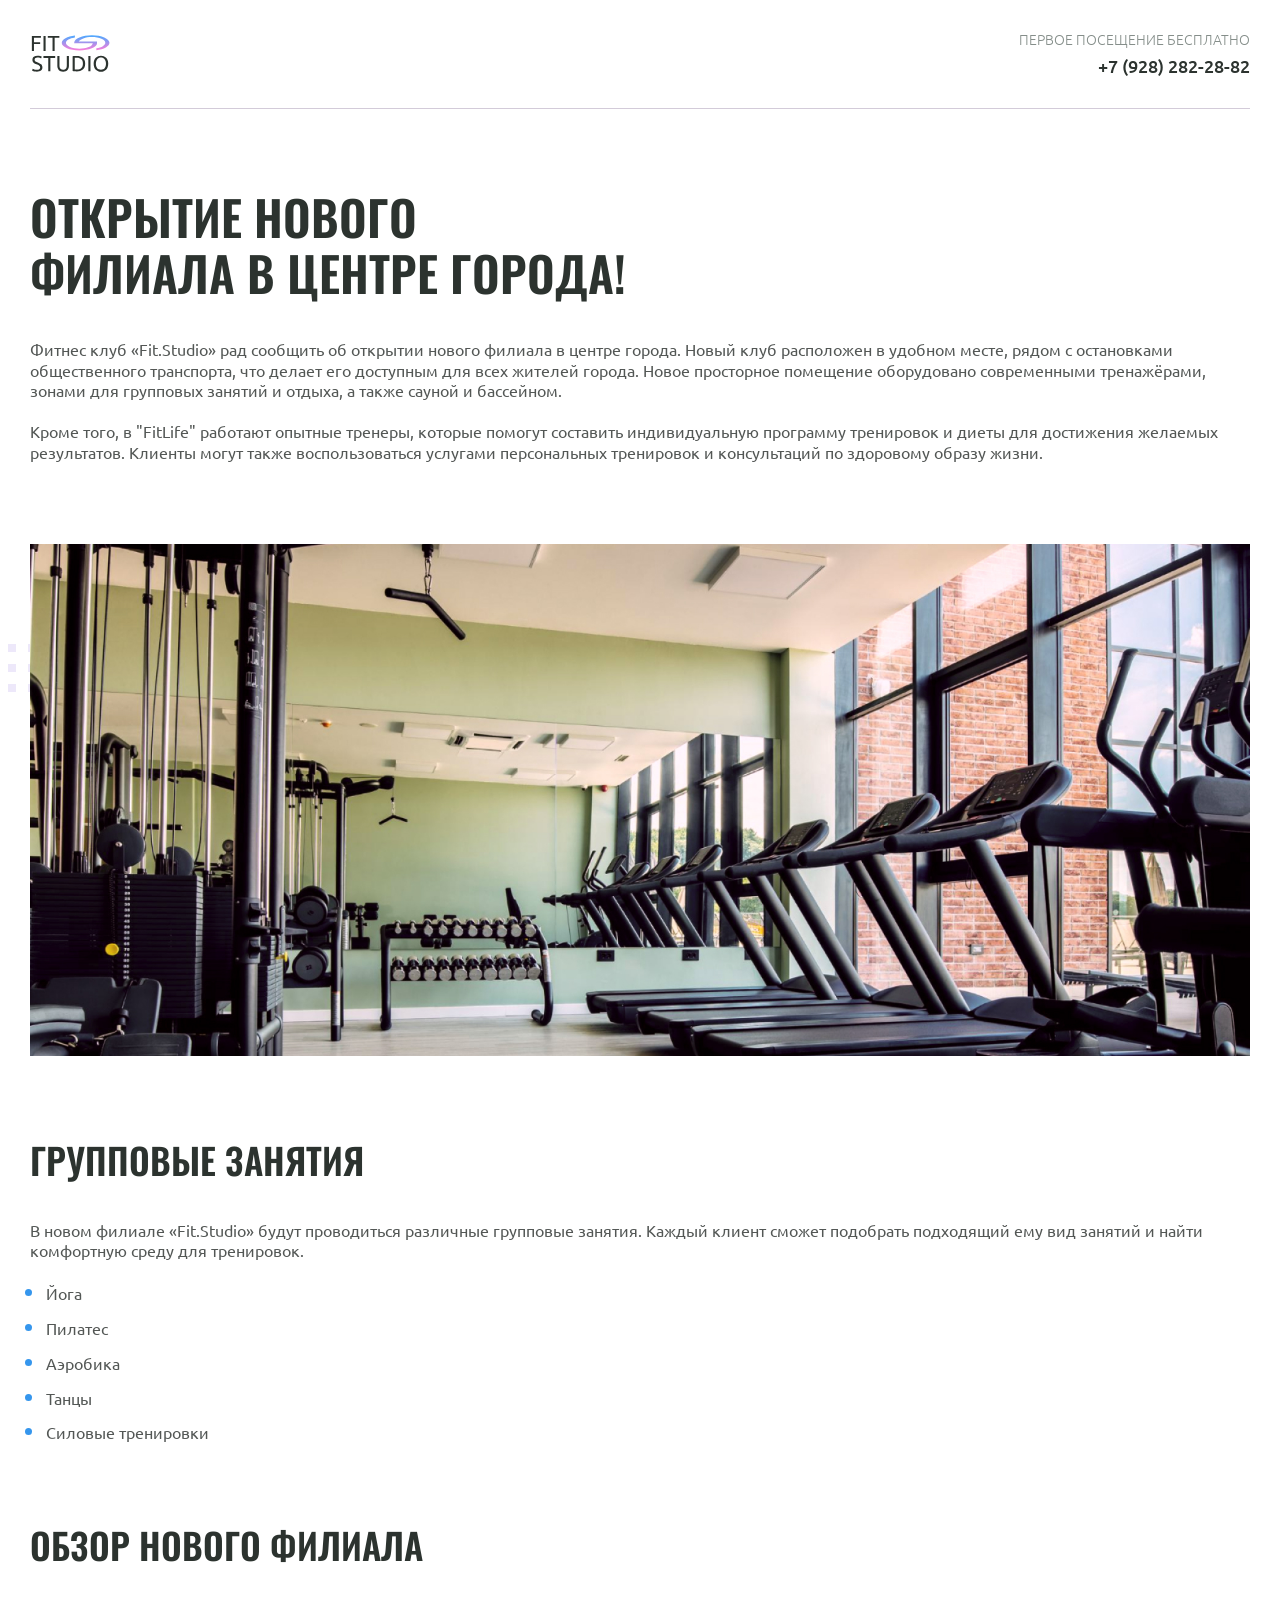
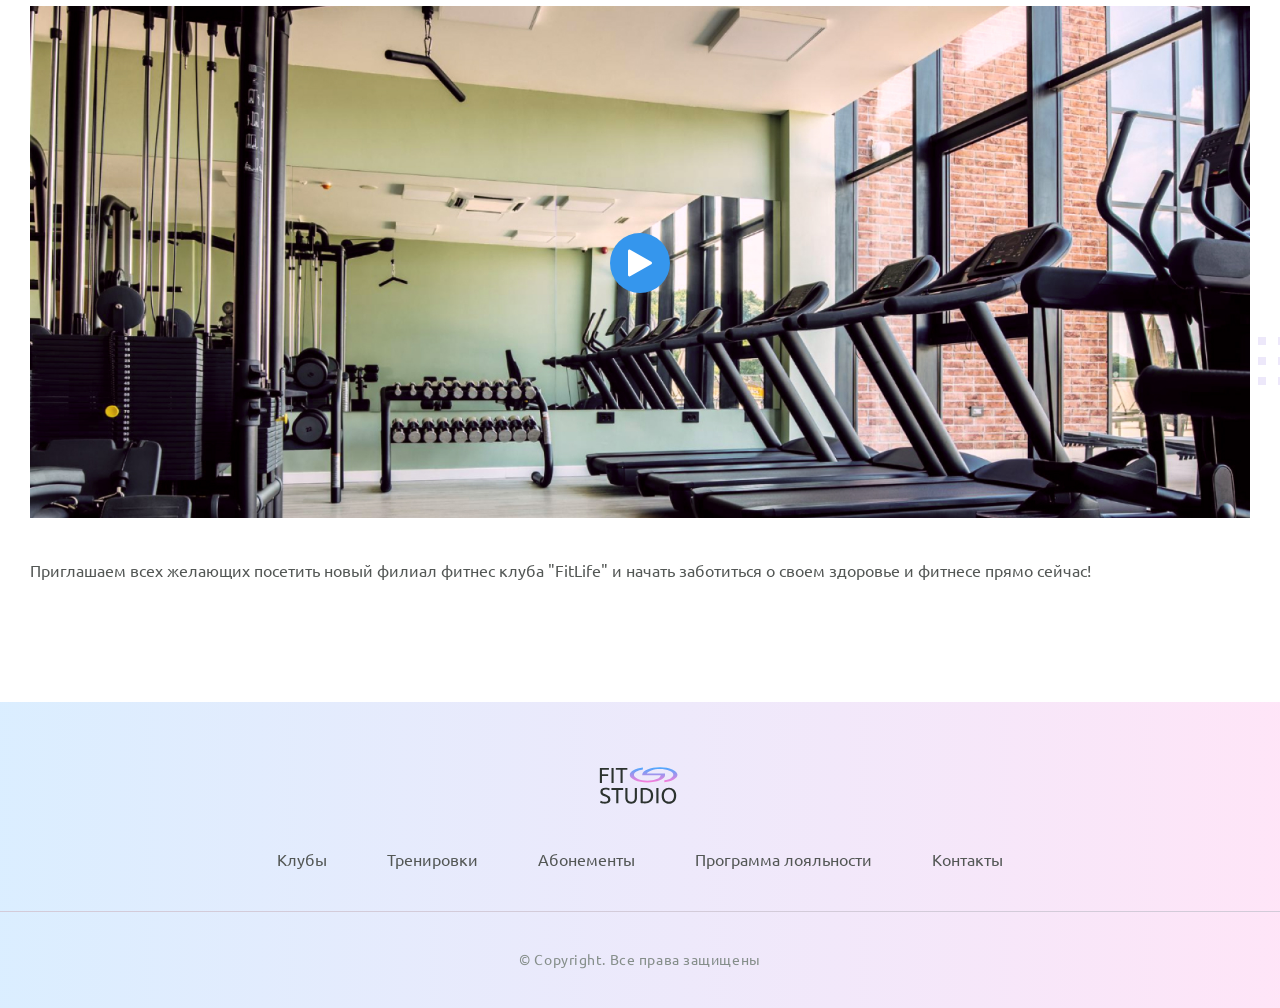
<file: article.html>
<!DOCTYPE html>
<html lang="ru">

<head>
  <meta charset="UTF-8" />
  <meta name="viewport" content="width=device-width, initial-scale=1.0" />
  <title>Fit Studio - Открытие нового филиала!</title>
  <link href="./css/normalize.css" rel="stylesheet" />
  <link href="./css/fonts.css" rel="stylesheet" />
  <link href="./css/globals.css" rel="stylesheet" />
  <link href="./css/header.css" rel="stylesheet" />
  <link href="./css/article.css" rel="stylesheet" />
  <link href="./css/footer.css" rel="stylesheet">
  <link rel="icon" type="image/svg+xml" sizes="128x128" href="./images/favicon-icon.svg" />
</head>

<body>
  <header class="header">
    <div class="container">
      <div class="header__inner">
        <a class="header__logo" href="index.html">
          <img class="header__logo-img" src="./images/logo-icon.svg" width="84" height="45" alt="Логотип">
        </a>
        <div class="header__phone text-sub">
          <p class="header__phone-text">Первое посещение бесплатно</p>
          <a class="header__phone-link" href="tel:+79282822882">+7 (928) 282-28-82</a>
        </div>
      </div>
    </div>
  </header>
  <article class="article">
    <section class="article__mb1">
      <div class="container article__mb1">
        <h1 class="title-large">
          Открытие нового филиала в центре города!
        </h1>
        <p class="article__text">
          Фитнес клуб «Fit.Studio» рад сообщить об открытии нового филиала
          в центре города. Новый клуб расположен в удобном месте, рядом
          с остановками общественного транспорта, что делает его доступным
          для всех жителей города. Новое просторное помещение оборудовано
          современными тренажёрами, зонами для групповых занятий и отдыха,
          а также сауной и бассейном.
        </p>
        <p class="article__text">
          Кроме того, в "FitLife" работают опытные тренеры, которые помогут
          составить индивидуальную программу тренировок и диеты для достижения
          желаемых результатов. Клиенты могут также воспользоваться услугами
          персональных тренировок и консультаций по здоровому образу жизни.
        </p>
      </div>
      <div class="article__decor-wrapper article__decor-wrapper-1 decor">
        <div class="container">
          <img class="article__img" src="./images/gym-img.jpg" width="1220" height="512" alt="Тренажерный зал" />
        </div>
      </div>
    </section>
    <section class="article__mb1">
      <div class="container">
        <h2 class="title-large article__title-medium">Групповые занятия</h2>
        <p class="article__text">
          В новом филиале «Fit.Studio» будут проводиться различные групповые
          занятия. Каждый клиент сможет подобрать подходящий ему вид занятий
          и найти комфортную среду для тренировок.
        </p>
        <ul class="article__list article__text">
          <li class="article__item">Йога</li>
          <li class="article__item">Пилатес</li>
          <li class="article__item">Аэробика</li>
          <li class="article__item">Танцы</li>
          <li class="article__item">Силовые тренировки</li>
        </ul>
      </div>
    </section>
    <section>
      <div class="container">
        <h2 class="title-large article__title-medium">Обзор нового филиала</h2>
      </div>
      <div class="article__decor-wrapper article__decor-wrapper-2 article__mb2 decor">
        <div class="container">
          <button class="article__play-button">
            <img class="article__play-img" src="./images/play-icon.svg" width="24" height="24" alt="Запустить" />
          </button>
          <img class="article__img" src="./images/gym-img.jpg" width="1220" height="512" alt="Тренажерный зал" />
        </div>
      </div>
      <div class="container">
        <p class="article__text">
          Приглашаем всех желающих посетить новый филиал фитнес клуба "FitLife"
          и начать заботиться о своем здоровье и фитнесе прямо сейчас!
        </p>
      </div>
    </section>
  </article>
  <footer class="footer">
    <div class="footer__top">
      <div class="container footer__container">
        <a class="footer__logo-link" href="index.html">
          <img class="footer__logo-img" src="./images/logo-icon.svg" width="84" height="45" alt="Логотип">
        </a>
        <nav class="footer__menu">
          <ul class="footer__menu-list">
            <li><a class="footer__menu-element" href="#">Клубы</a></li>
            <li><a class="footer__menu-element" href="#">Тренировки</a></li>
            <li><a class="footer__menu-element" href="#">Абонементы</a></li>
            <li><a class="footer__menu-element" href="#">Программа лояльности</a></li>
            <li><a class="footer__menu-element" href="#">Контакты</a></li>
          </ul>
        </nav>
      </div>
    </div>
    <div class="footer__container">
      <p class="footer__copyright">
        &copy; Copyright. Все права защищены
      </p>
    </div>
  </footer>
</body>

</html>
</file>
<file: css/fonts.css>
@font-face {
  font-family: "Ubuntu";
  src: local("Ubuntu"), url("../fonts/UbuntuLight.woff2") format("woff2");
  font-weight: 300;
  font-style: normal;
  font-display: swap;
}

@font-face {
  font-family: "Ubuntu";
  src: local("Ubuntu"), url("../fonts/UbuntuRegular.woff2") format("woff2");
  font-weight: 400;
  font-style: normal;
  font-display: swap;
}

@font-face {
  font-family: "Ubuntu";
  src: local("Ubuntu"), url("../fonts/UbuntuMedium.woff2") format("woff2");
  font-weight: 500;
  font-style: normal;
  font-display: swap;
}

@font-face {
  font-family: "Oswald";
  src: local("Oswald"), url("../fonts/OswaldMedium.woff2") format("woff2");
  font-weight: 500;
  font-style: normal;
  font-display: swap;
}

@font-face {
  font-family: "Oswald";
  src: local("Oswald"), url("../fonts/OswaldSemiBold.woff2") format("woff2");
  font-weight: 600;
  font-style: normal;
  font-display: swap;
}
</file>
<file: css/globals.css>
html {
  font-family: Ubuntu, sans-serif;
  font-weight: 400;
}

*,
*::before,
*::after {
  box-sizing: border-box;
}

body {
  display: flex;
  flex-direction: column;
  min-width: 375px;
  min-height: 100vh;
}

h1,
h2,
h3,
h4,
h5,
h6,
p {
  margin: 0;
}

a {
  text-decoration: none;
}

img {
  max-width: 100%;
  height: auto;
  object-fit: cover;
}

a,
button {
  outline: none;
}

.container {
  max-width: 1250px;
  margin: 0 auto;
  padding: 0 15px;
}

.text {
  font-weight: 400;
  font-size: 16px;
  line-height: 130%;
  color: #535735;
}

.button {
  display: inline-block;
  padding: 19px 32px;
  font-weight: 500;
  font-size: 15px;
  line-height: 130%;
  letter-spacing: 0.02em;
  text-transform: uppercase;
  text-align: center;
  color: #fff;
  background-color: #3596ed;
  transition: opacity 0.2s background-color 0.2s;
}

.button:hover {
  opacity: 0.85;
}

.button:active {
  background-color: #2a7ac0;
}

.button:not(:disabled):active {
  background-color: #2d82cd;
}

button.button:disabled {
  opacity: 0.65;
  cursor: default;
}

.section {
  margin-bottom: 140px;
}

.title-large {
  max-width: 596px;
  margin-bottom: 40px;
  font-family: Oswald, sans-serif;
  font-weight: 600;
  font-size: 48px;
  line-height: 115%;
  text-transform: uppercase;
  color: #2c332f;
}

.details__title-medium {
  font-weight: 500;
  font-size: 24px;
  line-height: 115%;
  text-transform: uppercase;
  color: #2c332f;
}

.text-sub {
  font-family: Oswald, sans-serif;
  font-weight: 300;
  font-size: 14px;
  letter-spacing: 0.04;
  text-transform: uppercase;
  text-align: right;
  color: #858e8a;
}

.decor::before {
  content: "";
  position: absolute;
  z-index: -1;
  width: calc(50% - 250px);
  height: 48px;
  background: url(../images/decor-icon.svg) repeat-x;
}

a:focus-visible,
button:focus-visible,
summary:focus-visible {
  outline: 2px solid #3596ed;
  outline-offset: 1px;
}

@media (width <=992px) {
  .container {
    max-width: 768px;
  }

}

@media (width <=768px) {
  .container {
    max-width: 576px;
  }

  .title-large {
    font-size: 40px;
    margin-bottom: 30px;
  }

  .home-page .title-large {
    max-width: inherit;
    text-align: center;
  }

  .details__title-medium {
    font-size: 22px;
  }
}

@media (width <=576px) {
  .section {
    margin-bottom: 80px;
  }

  .title-large {
    font-size: 32px;
  }

  .details__title-medium {
    font-size: 18px;
  }

}
</file>
<file: css/header.css>
.header__inner {
    display: -webkit-box;
    display: -ms-flexbox;
    display: flex;
    -webkit-box-pack: justify;
    -ms-flex-pack: justify;
    justify-content: space-between;
    -webkit-box-align: center;
    -ms-flex-align: center;
    align-items: center;
    padding-top: 30px;
    padding-bottom: 30px;
    border-bottom: 1px solid #d3cbd9;
}

.header__phone {
    text-align: right;
}

.header__phone-text {
    font-family: Ubuntu, sans-serif;
    margin-bottom: 8px;
}

.header__phone-link {
    font-family: Ubuntu, sans-serif;
    font-weight: 500;
    font-size: 18px;
    color: #2c332f;
    -webkit-transition: color 0.2s;
    -o-transition: color 0.2s;
    transition: color 0.2s;
}

.header__phone-link:hover {
    color: #3596ed;
}
</file>
<file: css/article.css>
.article {
  padding-top: 80px;
  padding-bottom: 120px;
}

.article__title-medium {
  font-size: 36px;
}

.article__text {
  margin-bottom: 20px;
  font-weight: 400;
  font-size: 16px;
  line-height: 130%;
  color: #535755;
}

.article__text:last-child {
  margin-bottom: 0;
}

.article__mb1 {
  margin-bottom: 80px;
}

.article__mb2 {
  margin-bottom: 40px;
}

.article__decor-wrapper {
  position: relative;
}

.article__decor-wrapper-1::before {
  top: 100px;
  left: 0;
}

.article__decor-wrapper-2::before {
  right: 0;
  bottom: 136px;
}

.article__list {
  margin-top: 0;
  padding-left: 16px;
}

.article__item:not(:last-child) {
  margin-bottom: 12px;
}

.article__item::marker {
  font-size: 22px;
  color: #3596ed;
}

.article__play-button {
  position: absolute;
  top: 50%;
  left: 50%;
  -webkit-transform: translate(-50%, -50%);
  -ms-transform: translate(-50%, -50%);
  transform: translate(-50%, -50%);
  display: -webkit-box;
  display: -ms-flexbox;
  display: flex;
  -webkit-box-align: center;
  -ms-flex-align: center;
  align-items: center;
  -webkit-box-pack: center;
  -ms-flex-pack: center;
  justify-content: center;
  width: 60px;
  height: 60px;
  padding: 0;
  background-color: #3596ed;
  border: none;
  border-radius: 50%;
  cursor: pointer;
  -webkit-transition: background-color 0.2s;
  -o-transition: background-color 0.2s;
  transition: background-color 0.2s;
}

.article__play-button:hover {
  background-color: #38a2ff;
}

.article__play-button:not(:disabled):active {
  background-color: #2d82cd;
}

@media (width <=768px) {
  .article__decor-wrapper::before {
    display: none;
  }

  .article__title-medium {
    font-size: 32px;
  }

  .article__mb1 {
    margin-bottom: 60px;
  }

}

@media (width <=576px) {
  .article {
    padding-top: 60px;
    padding-bottom: 80px;
  }

  .article__title-medium {
    font-size: 28px;
  }

  .article__mb1 {
    margin-bottom: 40px;
  }

  .article__mb2 {
    margin-bottom: 30px;
  }

  .article__play-button {
    width: 50px;
    height: 50px;
  }

  .article__play-button img {
    width: 18px;
    height: 18px;
  }
}
</file>
<file: css/footer.css>
.footer {
    padding: 60px 0 40px;
    margin-top: auto;
    background-image: -webkit-gradient(linear,
            left top, right top,
            from(rgba(73, 169, 255, 0.2)),
            to(rgba(252, 124, 217, 0.2)));
    background-image: -o-linear-gradient(left,
            rgba(73, 169, 255, 0.2) 0%,
            rgba(252, 124, 217, 0.2) 100%);
    background-image: linear-gradient(90deg,
            rgba(73, 169, 255, 0.2) 0%,
            rgba(252, 124, 217, 0.2) 100%);
    text-align: center;
}

.footer__top {
    border-bottom: 1px solid #d3cbd9;
    padding-bottom: 40px;
    margin-bottom: 40px;
}

.footer__logo-link {
    display: inline-block;
    margin-bottom: 40px;
}

.footer__menu-list {
    display: -webkit-box;
    display: -ms-flexbox;
    display: flex;
    list-style: none;
    -webkit-box-pack: center;
    -ms-flex-pack: center;
    justify-content: center;
    gap: 60px;
    -webkit-box-align: center;
    -ms-flex-align: center;
    align-items: center;
    padding: 0;
    margin: 0;
}

.footer__menu-element {
    font-weight: 400;
    font-size: 16px;
    line-height: 130%;
    color: #535755;
    -webkit-transition: color 0.2s;
    -o-transition: color 0.2s;
    transition: color 0.2s;
}

.footer__menu-element:hover {
    color: #3596ed;
}

.footer__copyright {
    font-weight: 400;
    font-size: 14px;
    letter-spacing: 0.04em;
    color: #858e8a;
}

@media (width <=768px) {
    .footer__menu-list {
        -webkit-box-orient: vertical;
        -webkit-box-direction: normal;
        -ms-flex-direction: column;
        flex-direction: column;
        gap: 25px;
    }
}

@media (width <=576px) {
    .footer {
        padding-top: 40px;
    }
}
</file>
